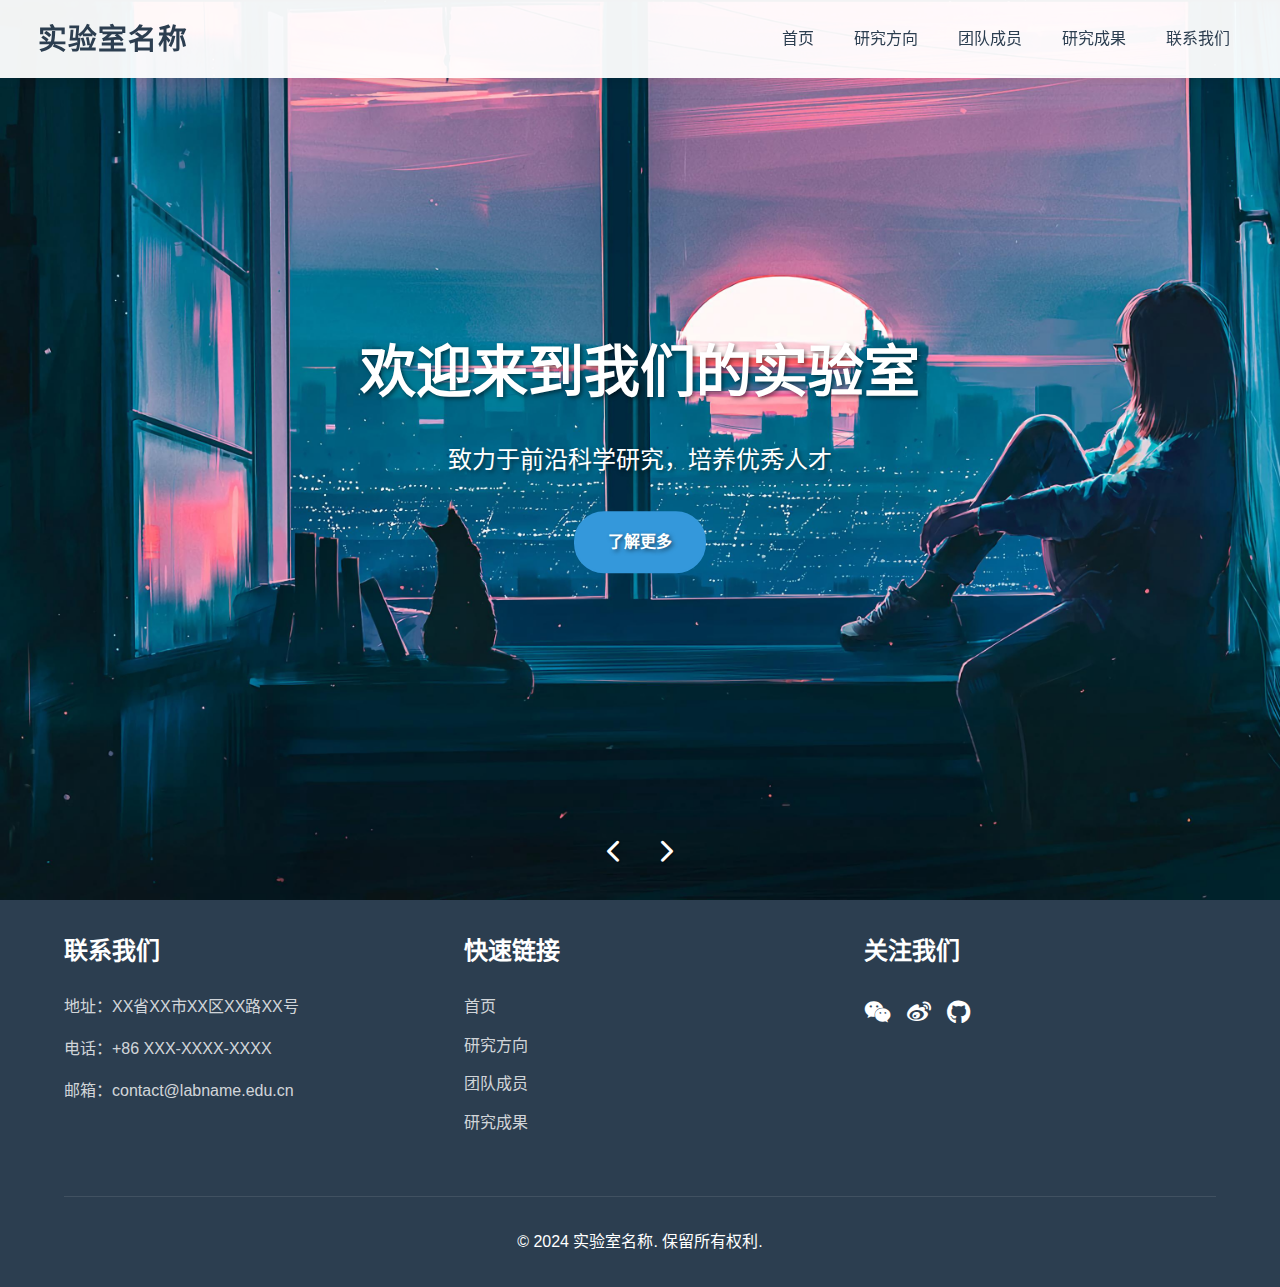
<file: lab-website/index.html>
<!DOCTYPE html>
<html lang="zh-CN">
<head>
    <meta charset="UTF-8">
    <meta name="viewport" content="width=device-width, initial-scale=1.0">
    <title>实验室网站</title>
    <link rel="stylesheet" href="css/style.css">
    <link rel="stylesheet" href="https://cdnjs.cloudflare.com/ajax/libs/font-awesome/6.0.0/css/all.min.css">
</head>
<body>
    <header>
        <nav>
            <div class="logo">实验室名称</div>
            <ul class="nav-links">
                <li><a href="index.html">首页</a></li>
                <li><a href="research.html">研究方向</a></li>
                <li><a href="team.html">团队成员</a></li>
                <li><a href="publications.html">研究成果</a></li>
                <li><a href="contact.html">联系我们</a></li>
            </ul>
            <div class="mobile-menu">
                <i class="fas fa-bars"></i>
            </div>
        </nav>
    </header>

    <main>
        <section class="hero">
            <div class="hero-slider">
                <div class="slide active" style="background-image: url('images/slide1.jpg');">
                    <div class="slide-content">
                        <h1>欢迎来到我们的实验室</h1>
                        <p>致力于前沿科学研究，培养优秀人才</p>
                        <a href="#about" class="cta-button">了解更多</a>
                    </div>
                </div>
                <div class="slide" style="background-image: url('images/slide2.jpg');">
                    <div class="slide-content">
                        <h1>欢迎来到我们的实验室</h1>
                        <p>致力于前沿科学研究，培养优秀人才</p>
                        <a href="#about" class="cta-button">了解更多</a>
                    </div>
                </div>
                <div class="slide" style="background-image: url('images/slide3.jpg');">
                    <div class="slide-content">
                        <h1>欢迎来到我们的实验室</h1>
                        <p>致力于前沿科学研究，培养优秀人才</p>
                        <a href="#about" class="cta-button">了解更多</a>
                    </div>
                </div>
            </div>
            <div class="slider-controls">
                <button class="prev-slide"><i class="fas fa-chevron-left"></i></button>
                <button class="next-slide"><i class="fas fa-chevron-right"></i></button>
            </div>
        </section>
    </main>

    <footer>
        <div class="footer-content">
            <div class="footer-section">
                <h3>联系我们</h3>
                <p>地址：XX省XX市XX区XX路XX号</p>
                <p>电话：+86 XXX-XXXX-XXXX</p>
                <p>邮箱：contact@labname.edu.cn</p>
            </div>
            <div class="footer-section">
                <h3>快速链接</h3>
                <ul>
                    <li><a href="index.html">首页</a></li>
                    <li><a href="research.html">研究方向</a></li>
                    <li><a href="team.html">团队成员</a></li>
                    <li><a href="publications.html">研究成果</a></li>
                </ul>
            </div>
            <div class="footer-section">
                <h3>关注我们</h3>
                <div class="social-links">
                    <a href="#"><i class="fab fa-weixin"></i></a>
                    <a href="#"><i class="fab fa-weibo"></i></a>
                    <a href="#"><i class="fab fa-github"></i></a>
                </div>
            </div>
        </div>
        <div class="footer-bottom">
            <p>&copy; 2024 实验室名称. 保留所有权利.</p>
        </div>
    </footer>

    <script src="js/main.js"></script>
</body>
</html>
</file>
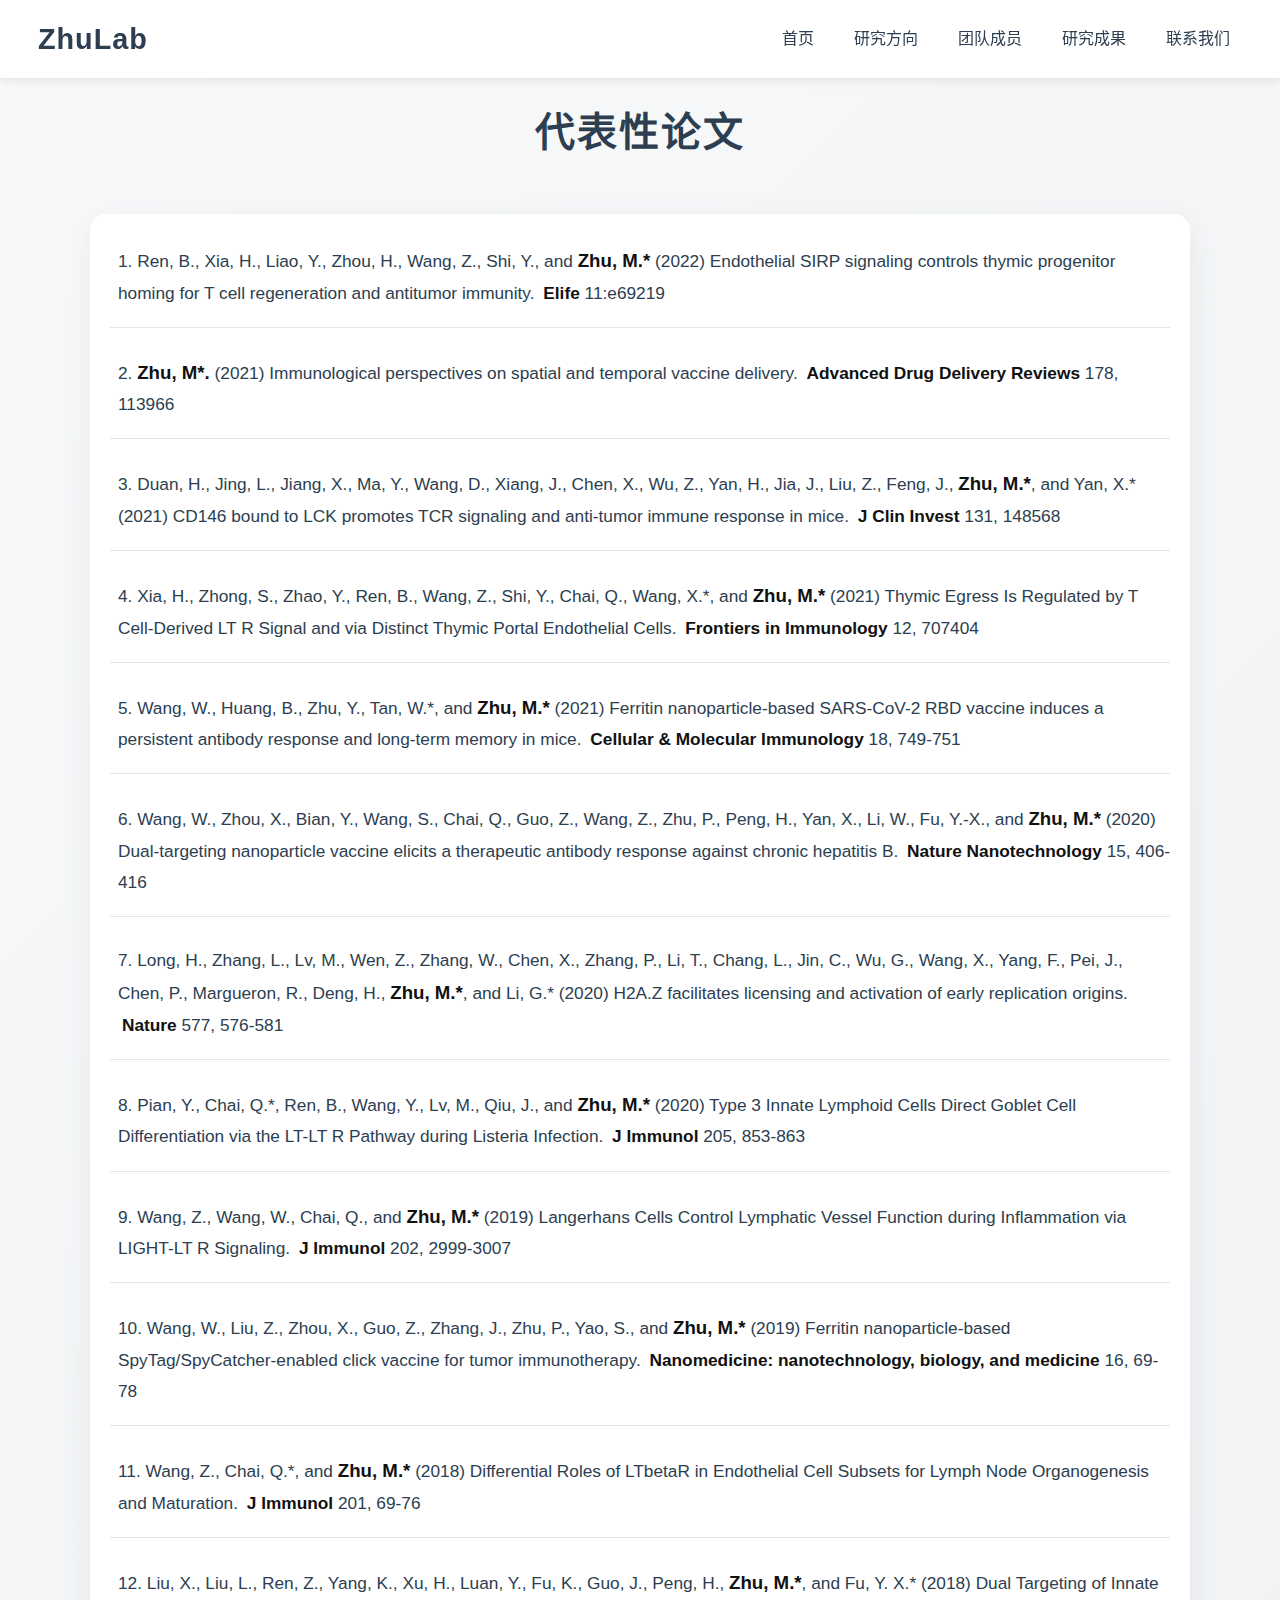
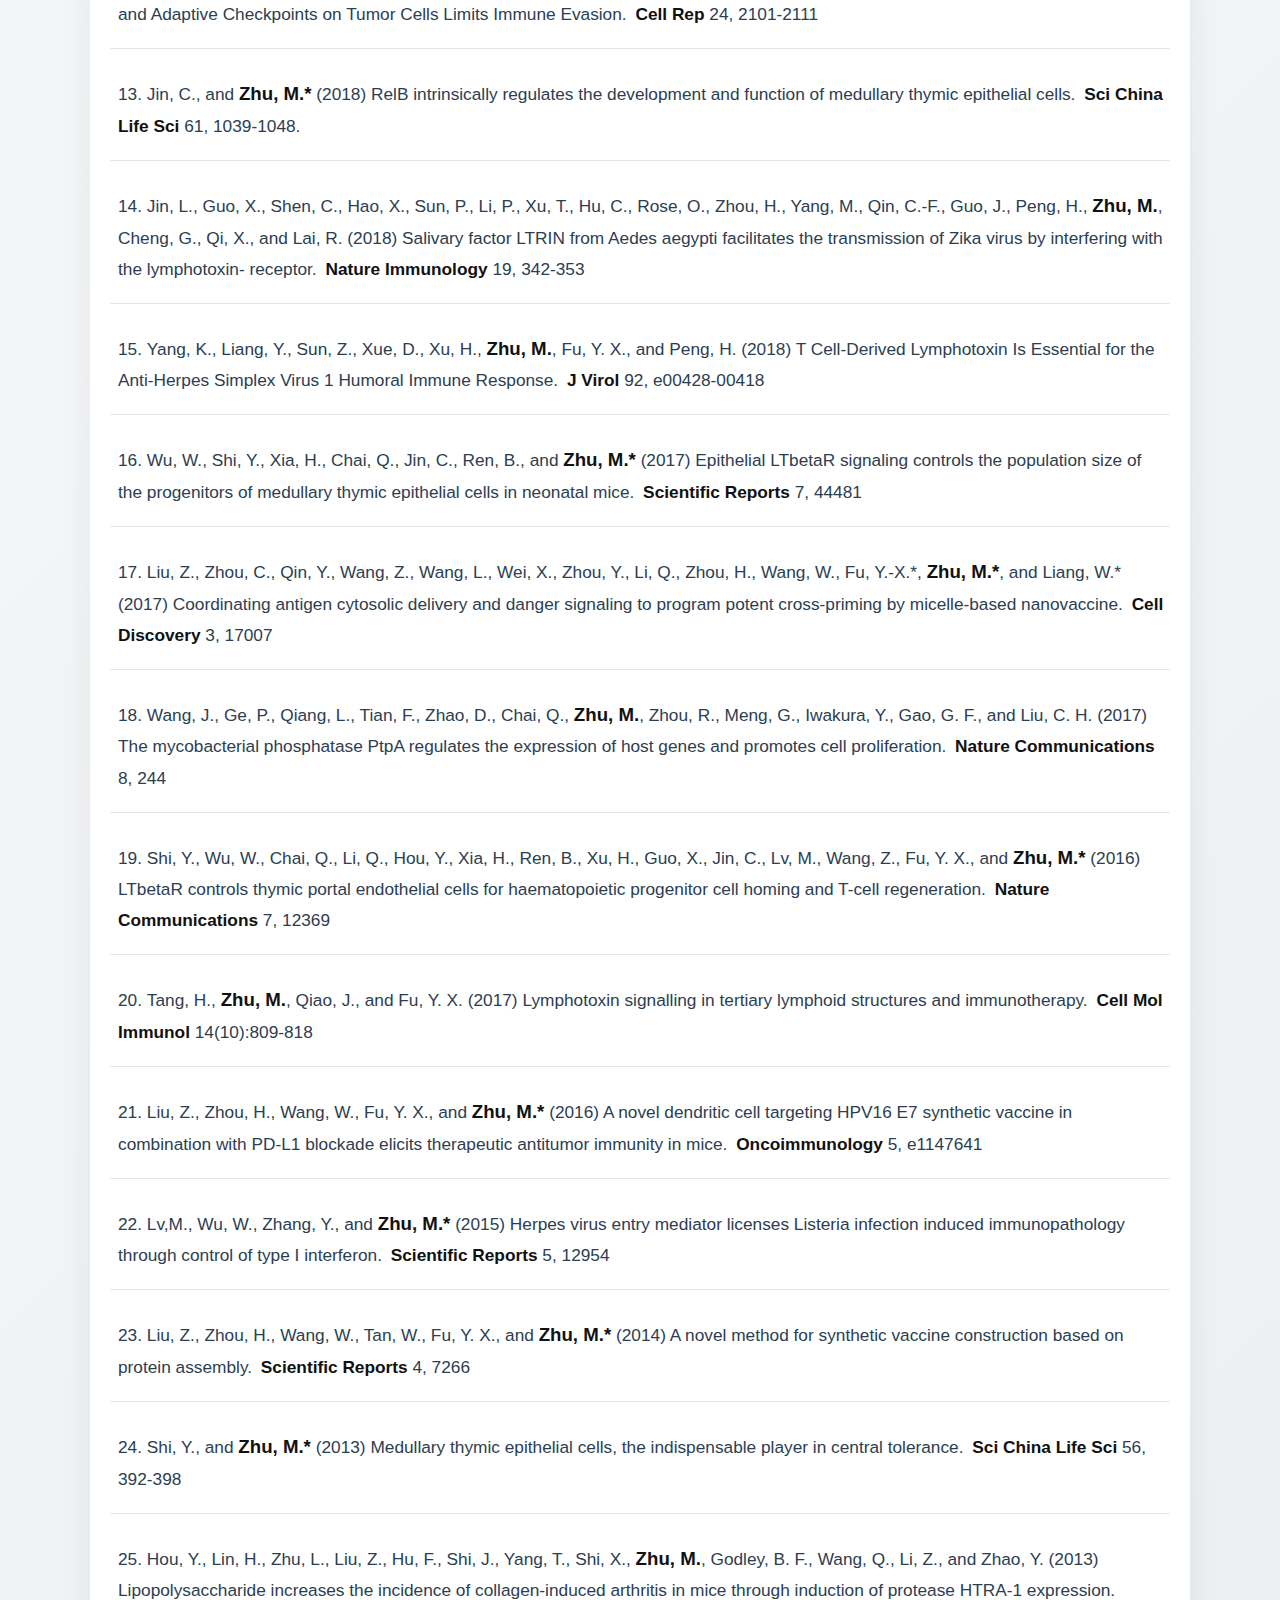
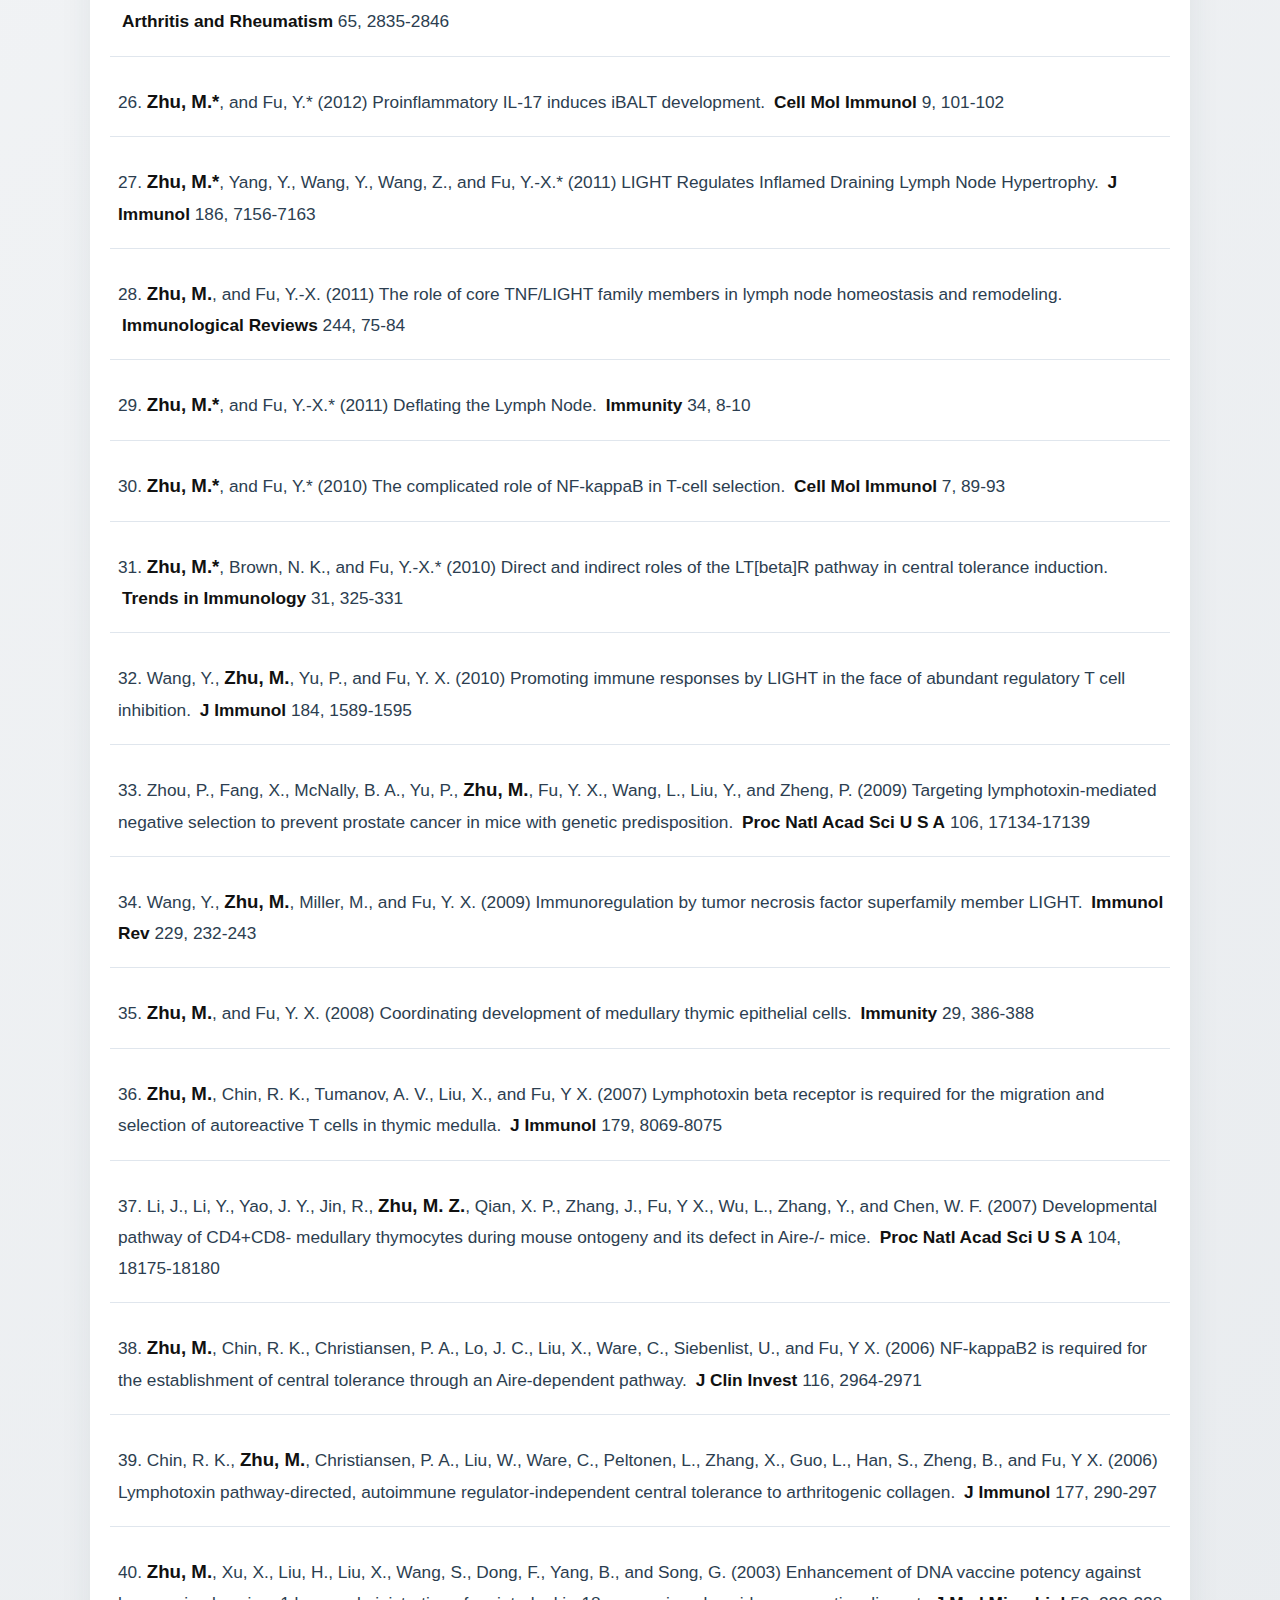
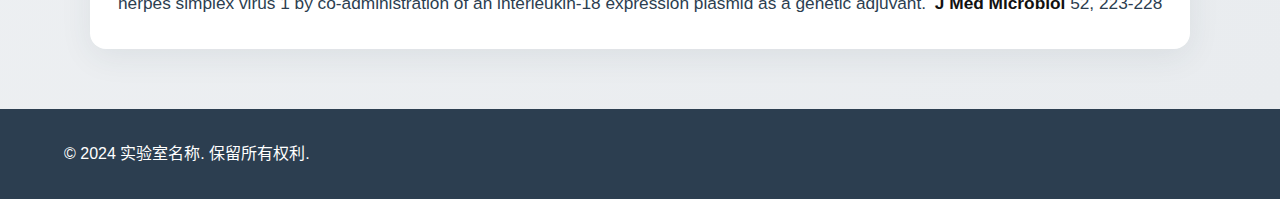
<file: lab-website/publications.html>
<!DOCTYPE html>
<html lang="zh-CN">
<head>
    <meta charset="UTF-8">
    <meta name="viewport" content="width=device-width, initial-scale=1.0">
    <title>研究成果 - 实验室网站</title>
    <link rel="stylesheet" href="css/style.css">
</head>
<body>
    <header>
        <nav>
            <div class="logo">ZhuLab</div>
            <ul class="nav-links">
                <li><a href="index.html">首页</a></li>
                <li><a href="research.html">研究方向</a></li>
                <li><a href="team.html">团队成员</a></li>
                <li><a href="publications.html">研究成果</a></li>
                <li><a href="contact.html">联系我们</a></li>
            </ul>
        </nav>
    </header>

    <main>
        <section class="publications-section">
            <h1>代表性论文</h1>
            <ol class="publications-list">
                <li>Ren, B., Xia, H., Liao, Y., Zhou, H., Wang, Z., Shi, Y., and <b class="author-highlight">Zhu, M.*</b> (2022) Endothelial SIRP signaling controls thymic progenitor homing for T cell regeneration and antitumor immunity. <i>Elife</i> 11:e69219</li>
                <li><b class="author-highlight">Zhu, M*.</b> (2021) Immunological perspectives on spatial and temporal vaccine delivery. <i>Advanced Drug Delivery Reviews</i> 178, 113966</li>
                <li>Duan, H., Jing, L., Jiang, X., Ma, Y., Wang, D., Xiang, J., Chen, X., Wu, Z., Yan, H., Jia, J., Liu, Z., Feng, J., <b class="author-highlight">Zhu, M.*</b>, and Yan, X.* (2021) CD146 bound to LCK promotes TCR signaling and anti-tumor immune response in mice. <i>J Clin Invest</i> 131, 148568</li>
                <li>Xia, H., Zhong, S., Zhao, Y., Ren, B., Wang, Z., Shi, Y., Chai, Q., Wang, X.*, and <b class="author-highlight">Zhu, M.*</b> (2021) Thymic Egress Is Regulated by T Cell-Derived LT R Signal and via Distinct Thymic Portal Endothelial Cells. <i>Frontiers in Immunology</i> 12, 707404</li>
                <li>Wang, W., Huang, B., Zhu, Y., Tan, W.*, and <b class="author-highlight">Zhu, M.*</b> (2021) Ferritin nanoparticle-based SARS-CoV-2 RBD vaccine induces a persistent antibody response and long-term memory in mice. <i>Cellular & Molecular Immunology</i> 18, 749-751</li>
                <li>Wang, W., Zhou, X., Bian, Y., Wang, S., Chai, Q., Guo, Z., Wang, Z., Zhu, P., Peng, H., Yan, X., Li, W., Fu, Y.-X., and <b class="author-highlight">Zhu, M.*</b> (2020) Dual-targeting nanoparticle vaccine elicits a therapeutic antibody response against chronic hepatitis B. <i>Nature Nanotechnology</i> 15, 406-416</li>
                <li>Long, H., Zhang, L., Lv, M., Wen, Z., Zhang, W., Chen, X., Zhang, P., Li, T., Chang, L., Jin, C., Wu, G., Wang, X., Yang, F., Pei, J., Chen, P., Margueron, R., Deng, H., <b class="author-highlight">Zhu, M.*</b>, and Li, G.* (2020) H2A.Z facilitates licensing and activation of early replication origins. <i>Nature</i> 577, 576-581</li>
                <li>Pian, Y., Chai, Q.*, Ren, B., Wang, Y., Lv, M., Qiu, J., and <b class="author-highlight">Zhu, M.*</b> (2020) Type 3 Innate Lymphoid Cells Direct Goblet Cell Differentiation via the LT-LT R Pathway during Listeria Infection. <i>J Immunol</i> 205, 853-863</li>
                <li>Wang, Z., Wang, W., Chai, Q., and <b class="author-highlight">Zhu, M.*</b> (2019) Langerhans Cells Control Lymphatic Vessel Function during Inflammation via LIGHT-LT R Signaling. <i>J Immunol</i> 202, 2999-3007</li>
                <li>Wang, W., Liu, Z., Zhou, X., Guo, Z., Zhang, J., Zhu, P., Yao, S., and <b class="author-highlight">Zhu, M.*</b> (2019) Ferritin nanoparticle-based SpyTag/SpyCatcher-enabled click vaccine for tumor immunotherapy. <i>Nanomedicine: nanotechnology, biology, and medicine</i> 16, 69-78</li>
                <li>Wang, Z., Chai, Q.*, and <b class="author-highlight">Zhu, M.*</b> (2018) Differential Roles of LTbetaR in Endothelial Cell Subsets for Lymph Node Organogenesis and Maturation. <i>J Immunol</i> 201, 69-76</li>
                <li>Liu, X., Liu, L., Ren, Z., Yang, K., Xu, H., Luan, Y., Fu, K., Guo, J., Peng, H., <b class="author-highlight">Zhu, M.*</b>, and Fu, Y. X.* (2018) Dual Targeting of Innate and Adaptive Checkpoints on Tumor Cells Limits Immune Evasion. <i>Cell Rep</i> 24, 2101-2111</li>
                <li>Jin, C., and <b class="author-highlight">Zhu, M.*</b> (2018) RelB intrinsically regulates the development and function of medullary thymic epithelial cells. <i>Sci China Life Sci</i> 61, 1039-1048.</li>
                <li>Jin, L., Guo, X., Shen, C., Hao, X., Sun, P., Li, P., Xu, T., Hu, C., Rose, O., Zhou, H., Yang, M., Qin, C.-F., Guo, J., Peng, H., <b class="author-highlight">Zhu, M.</b>, Cheng, G., Qi, X., and Lai, R. (2018) Salivary factor LTRIN from Aedes aegypti facilitates the transmission of Zika virus by interfering with the lymphotoxin- receptor. <i>Nature Immunology</i> 19, 342-353</li>
                <li>Yang, K., Liang, Y., Sun, Z., Xue, D., Xu, H., <b class="author-highlight">Zhu, M.</b>, Fu, Y. X., and Peng, H. (2018) T Cell-Derived Lymphotoxin Is Essential for the Anti-Herpes Simplex Virus 1 Humoral Immune Response. <i>J Virol</i> 92, e00428-00418</li>
                <li>Wu, W., Shi, Y., Xia, H., Chai, Q., Jin, C., Ren, B., and <b class="author-highlight">Zhu, M.*</b> (2017) Epithelial LTbetaR signaling controls the population size of the progenitors of medullary thymic epithelial cells in neonatal mice. <i>Scientific Reports</i> 7, 44481</li>
                <li>Liu, Z., Zhou, C., Qin, Y., Wang, Z., Wang, L., Wei, X., Zhou, Y., Li, Q., Zhou, H., Wang, W., Fu, Y.-X.*, <b class="author-highlight">Zhu, M.*</b>, and Liang, W.* (2017) Coordinating antigen cytosolic delivery and danger signaling to program potent cross-priming by micelle-based nanovaccine. <i>Cell Discovery</i> 3, 17007</li>
                <li>Wang, J., Ge, P., Qiang, L., Tian, F., Zhao, D., Chai, Q., <b class="author-highlight">Zhu, M.</b>, Zhou, R., Meng, G., Iwakura, Y., Gao, G. F., and Liu, C. H. (2017) The mycobacterial phosphatase PtpA regulates the expression of host genes and promotes cell proliferation. <i>Nature Communications</i> 8, 244</li>
                <li>Shi, Y., Wu, W., Chai, Q., Li, Q., Hou, Y., Xia, H., Ren, B., Xu, H., Guo, X., Jin, C., Lv, M., Wang, Z., Fu, Y. X., and <b class="author-highlight">Zhu, M.*</b> (2016) LTbetaR controls thymic portal endothelial cells for haematopoietic progenitor cell homing and T-cell regeneration. <i>Nature Communications</i> 7, 12369</li>
                <li>Tang, H., <b class="author-highlight">Zhu, M.</b>, Qiao, J., and Fu, Y. X. (2017) Lymphotoxin signalling in tertiary lymphoid structures and immunotherapy. <i>Cell Mol Immunol</i> 14(10):809-818</li>
                <li>Liu, Z., Zhou, H., Wang, W., Fu, Y. X., and <b class="author-highlight">Zhu, M.*</b> (2016) A novel dendritic cell targeting HPV16 E7 synthetic vaccine in combination with PD-L1 blockade elicits therapeutic antitumor immunity in mice. <i>Oncoimmunology</i> 5, e1147641</li>
                <li>Lv,M., Wu, W., Zhang, Y., and <b class="author-highlight">Zhu, M.*</b> (2015) Herpes virus entry mediator licenses Listeria infection induced immunopathology through control of type I interferon. <i>Scientific Reports</i> 5, 12954</li>
                <li>Liu, Z., Zhou, H., Wang, W., Tan, W., Fu, Y. X., and <b class="author-highlight">Zhu, M.*</b> (2014) A novel method for synthetic vaccine construction based on protein assembly. <i>Scientific Reports</i> 4, 7266</li>
                <li>Shi, Y., and <b class="author-highlight">Zhu, M.*</b> (2013) Medullary thymic epithelial cells, the indispensable player in central tolerance. <i>Sci China Life Sci</i> 56, 392-398</li>
                <li>Hou, Y., Lin, H., Zhu, L., Liu, Z., Hu, F., Shi, J., Yang, T., Shi, X., <b class="author-highlight">Zhu, M.</b>, Godley, B. F., Wang, Q., Li, Z., and Zhao, Y. (2013) Lipopolysaccharide increases the incidence of collagen-induced arthritis in mice through induction of protease HTRA-1 expression. <i>Arthritis and Rheumatism</i> 65, 2835-2846</li>
                <li><b class="author-highlight">Zhu, M.*</b>, and Fu, Y.* (2012) Proinflammatory IL-17 induces iBALT development. <i>Cell Mol Immunol</i> 9, 101-102</li>
                <li><b class="author-highlight">Zhu, M.*</b>, Yang, Y., Wang, Y., Wang, Z., and Fu, Y.-X.* (2011) LIGHT Regulates Inflamed Draining Lymph Node Hypertrophy. <i>J Immunol</i> 186, 7156-7163</li>
                <li><b class="author-highlight">Zhu, M.</b>, and Fu, Y.-X. (2011) The role of core TNF/LIGHT family members in lymph node homeostasis and remodeling. <i>Immunological Reviews</i> 244, 75-84</li>
                <li><b class="author-highlight">Zhu, M.*</b>, and Fu, Y.-X.* (2011) Deflating the Lymph Node. <i>Immunity</i> 34, 8-10</li>
                <li><b class="author-highlight">Zhu, M.*</b>, and Fu, Y.* (2010) The complicated role of NF-kappaB in T-cell selection. <i>Cell Mol Immunol</i> 7, 89-93</li>
                <li><b class="author-highlight">Zhu, M.*</b>, Brown, N. K., and Fu, Y.-X.* (2010) Direct and indirect roles of the LT[beta]R pathway in central tolerance induction. <i>Trends in Immunology</i> 31, 325-331</li>
                <li>Wang, Y., <b class="author-highlight">Zhu, M.</b>, Yu, P., and Fu, Y. X. (2010) Promoting immune responses by LIGHT in the face of abundant regulatory T cell inhibition. <i>J Immunol</i> 184, 1589-1595</li>
                <li>Zhou, P., Fang, X., McNally, B. A., Yu, P., <b class="author-highlight">Zhu, M.</b>, Fu, Y. X., Wang, L., Liu, Y., and Zheng, P. (2009) Targeting lymphotoxin-mediated negative selection to prevent prostate cancer in mice with genetic predisposition. <i>Proc Natl Acad Sci U S A</i> 106, 17134-17139</li>
                <li>Wang, Y., <b class="author-highlight">Zhu, M.</b>, Miller, M., and Fu, Y. X. (2009) Immunoregulation by tumor necrosis factor superfamily member LIGHT. <i>Immunol Rev</i> 229, 232-243</li>
                <li><b class="author-highlight">Zhu, M.</b>, and Fu, Y. X. (2008) Coordinating development of medullary thymic epithelial cells. <i>Immunity</i> 29, 386-388</li>
                <li><b class="author-highlight">Zhu, M.</b>, Chin, R. K., Tumanov, A. V., Liu, X., and Fu, Y X. (2007) Lymphotoxin beta receptor is required for the migration and selection of autoreactive T cells in thymic medulla. <i>J Immunol</i> 179, 8069-8075</li>
                <li>Li, J., Li, Y., Yao, J. Y., Jin, R., <b class="author-highlight">Zhu, M. Z.</b>, Qian, X. P., Zhang, J., Fu, Y X., Wu, L., Zhang, Y., and Chen, W. F. (2007) Developmental pathway of CD4+CD8- medullary thymocytes during mouse ontogeny and its defect in Aire-/- mice. <i>Proc Natl Acad Sci U S A</i> 104, 18175-18180</li>
                <li><b class="author-highlight">Zhu, M.</b>, Chin, R. K., Christiansen, P. A., Lo, J. C., Liu, X., Ware, C., Siebenlist, U., and Fu, Y X. (2006) NF-kappaB2 is required for the establishment of central tolerance through an Aire-dependent pathway. <i>J Clin Invest</i> 116, 2964-2971</li>
                <li>Chin, R. K., <b class="author-highlight">Zhu, M.</b>, Christiansen, P. A., Liu, W., Ware, C., Peltonen, L., Zhang, X., Guo, L., Han, S., Zheng, B., and Fu, Y X. (2006) Lymphotoxin pathway-directed, autoimmune regulator-independent central tolerance to arthritogenic collagen. <i>J Immunol</i> 177, 290-297</li>
                <li><b class="author-highlight">Zhu, M.</b>, Xu, X., Liu, H., Liu, X., Wang, S., Dong, F., Yang, B., and Song, G. (2003) Enhancement of DNA vaccine potency against herpes simplex virus 1 by co-administration of an interleukin-18 expression plasmid as a genetic adjuvant. <i>J Med Microbiol</i> 52, 223-228</li>
            </ol>
        </section>
    </main>

    <footer>
        <p>&copy; 2024 实验室名称. 保留所有权利.</p>
    </footer>

    <script src="js/main.js"></script>
</body>
</html>
</file>
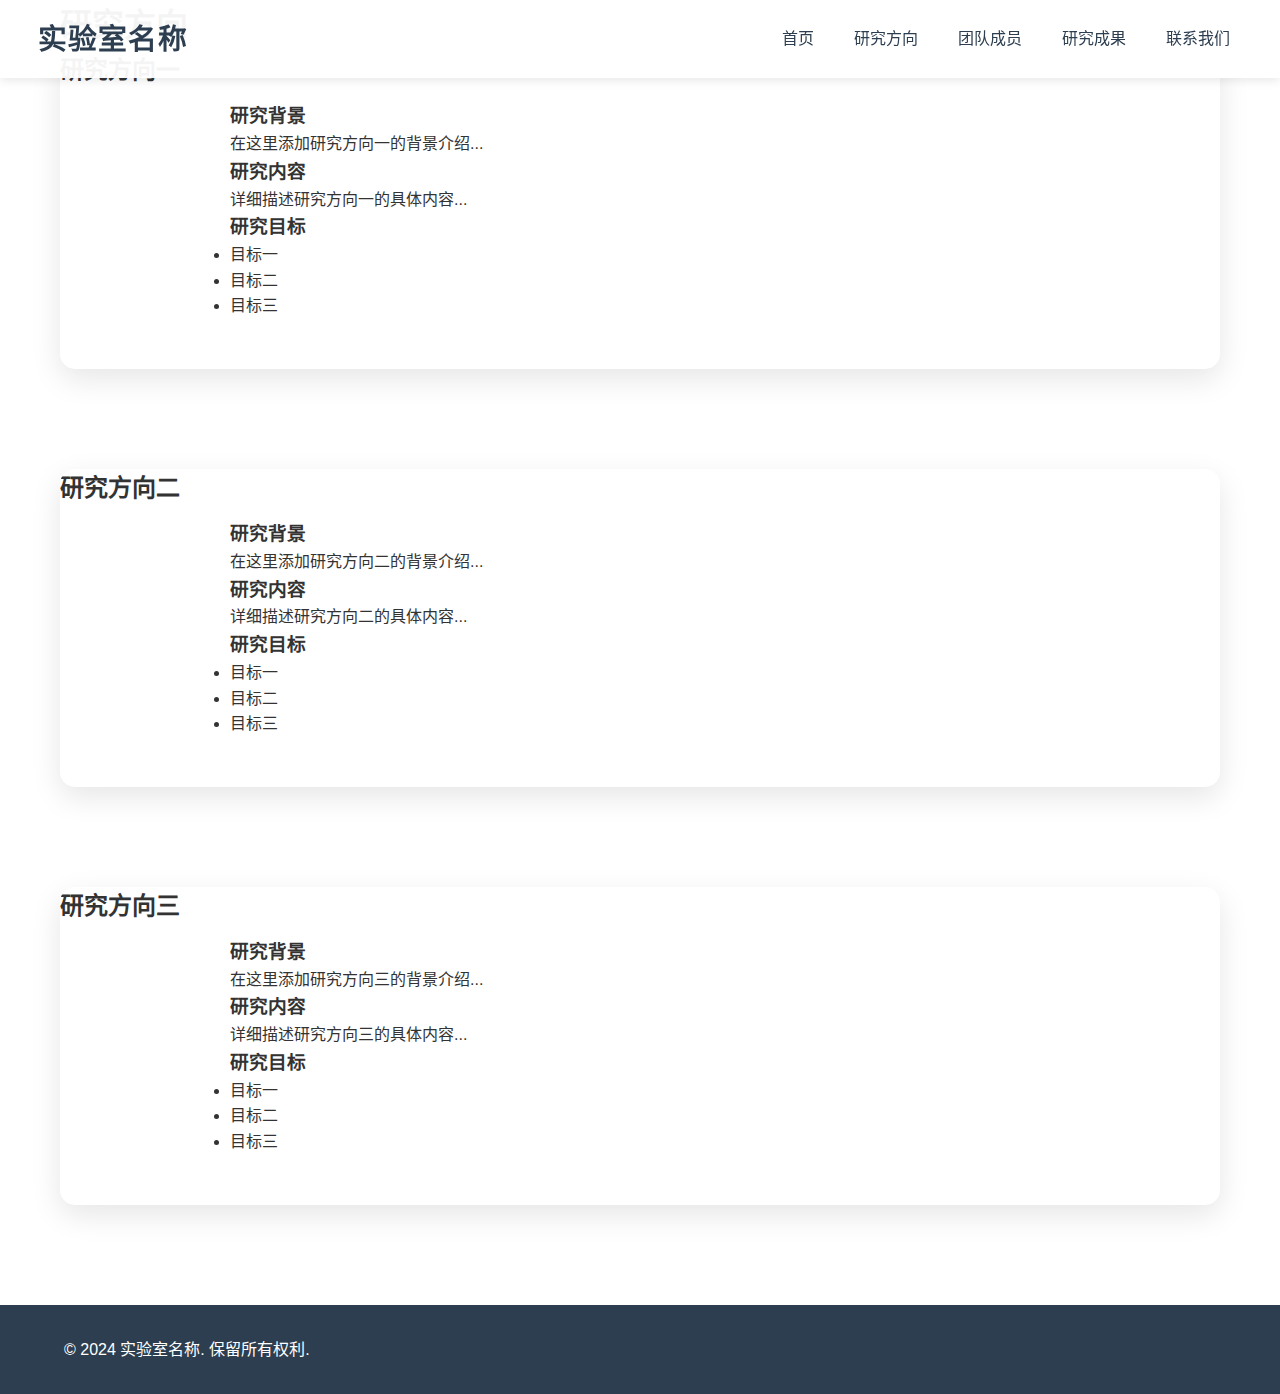
<file: lab-website/research.html>
<!DOCTYPE html>
<html lang="zh-CN">
<head>
    <meta charset="UTF-8">
    <meta name="viewport" content="width=device-width, initial-scale=1.0">
    <title>研究方向 - 实验室网站</title>
    <link rel="stylesheet" href="css/style.css">
</head>
<body>
    <header>
        <nav>
            <div class="logo">实验室名称</div>
            <ul class="nav-links">
                <li><a href="index.html">首页</a></li>
                <li><a href="research.html">研究方向</a></li>
                <li><a href="team.html">团队成员</a></li>
                <li><a href="publications.html">研究成果</a></li>
                <li><a href="contact.html">联系我们</a></li>
            </ul>
        </nav>
    </header>

    <main>
        <section class="research-detail">
            <h1>研究方向</h1>
            
            <div class="research-area">
                <h2>研究方向一</h2>
                <div class="research-content">
                    <h3>研究背景</h3>
                    <p>在这里添加研究方向一的背景介绍...</p>
                    
                    <h3>研究内容</h3>
                    <p>详细描述研究方向一的具体内容...</p>
                    
                    <h3>研究目标</h3>
                    <ul>
                        <li>目标一</li>
                        <li>目标二</li>
                        <li>目标三</li>
                    </ul>
                </div>
            </div>

            <div class="research-area">
                <h2>研究方向二</h2>
                <div class="research-content">
                    <h3>研究背景</h3>
                    <p>在这里添加研究方向二的背景介绍...</p>
                    
                    <h3>研究内容</h3>
                    <p>详细描述研究方向二的具体内容...</p>
                    
                    <h3>研究目标</h3>
                    <ul>
                        <li>目标一</li>
                        <li>目标二</li>
                        <li>目标三</li>
                    </ul>
                </div>
            </div>

            <div class="research-area">
                <h2>研究方向三</h2>
                <div class="research-content">
                    <h3>研究背景</h3>
                    <p>在这里添加研究方向三的背景介绍...</p>
                    
                    <h3>研究内容</h3>
                    <p>详细描述研究方向三的具体内容...</p>
                    
                    <h3>研究目标</h3>
                    <ul>
                        <li>目标一</li>
                        <li>目标二</li>
                        <li>目标三</li>
                    </ul>
                </div>
            </div>
        </section>
    </main>

    <footer>
        <p>&copy; 2024 实验室名称. 保留所有权利.</p>
    </footer>

    <script src="js/main.js"></script>
</body>
</html>
</file>
<file: lab-website/css/style.css>
/* 全局样式 */
* {
    margin: 0;
    padding: 0;
    box-sizing: border-box;
}

:root {
    --primary-color: #3498db;
    --secondary-color: #2c3e50;
    --accent-color: #e74c3c;
    --text-color: #333;
    --light-gray: #f8f9fa;
    --dark-gray: #666;
}

body {
    font-family: 'Microsoft YaHei', sans-serif;
    line-height: 1.6;
    color: var(--text-color);
    background-color: #fff;
}

/* 导航栏样式 */
header {
    background-color: rgba(255, 255, 255, 0.95);
    box-shadow: 0 2px 10px rgba(0,0,0,0.1);
    position: fixed;
    width: 100%;
    top: 0;
    z-index: 1000;
    transition: all 0.3s ease;
}

nav {
    display: flex;
    justify-content: space-between;
    align-items: center;
    padding: 1rem 2%;
    width: 100%;
    position: relative;
}

.logo {
    font-size: 1.8rem;
    font-weight: bold;
    color: var(--secondary-color);
    letter-spacing: 1px;
    padding-left: 1%;
}

.nav-links {
    display: flex;
    list-style: none;
    margin: 0;
    padding: 0;
    padding-right: 2%;
}

.nav-links li {
    margin-left: 2.5rem;
}

.nav-links a {
    text-decoration: none;
    color: var(--secondary-color);
    font-weight: 500;
    transition: color 0.3s;
    position: relative;
}

.nav-links a::after {
    content: '';
    position: absolute;
    bottom: -5px;
    left: 0;
    width: 0;
    height: 2px;
    background-color: var(--primary-color);
    transition: width 0.3s;
}

.nav-links a:hover::after {
    width: 100%;
}

.mobile-menu {
    display: none;
    font-size: 1.5rem;
    cursor: pointer;
    padding-right: 2%;
}

/* Hero 部分 */
.hero {
    height: 100vh;
    position: relative;
    overflow: hidden;
}

.hero-slider {
    height: 100%;
    position: relative;
}

.slide {
    position: absolute;
    top: 0;
    left: 0;
    width: 100%;
    height: 100%;
    opacity: 0;
    transition: opacity 0.5s ease;
    background-size: cover;
    background-position: center;
    background-repeat: no-repeat;
}

.slide.active {
    opacity: 1;
}

.slide-content {
    position: absolute;
    top: 50%;
    left: 50%;
    transform: translate(-50%, -50%);
    text-align: center;
    color: #fff;
    z-index: 2;
    max-width: 800px;
    padding: 0 2rem;
    text-shadow: 2px 2px 4px rgba(0,0,0,0.5);
}

.slide-content h1 {
    font-size: 3.5rem;
    margin-bottom: 1.5rem;
}

.slide-content p {
    font-size: 1.5rem;
    margin-bottom: 2rem;
}

.cta-button {
    display: inline-block;
    padding: 1rem 2rem;
    background-color: var(--primary-color);
    color: #fff;
    text-decoration: none;
    border-radius: 30px;
    font-weight: bold;
    transition: all 0.3s;
    border: 2px solid var(--primary-color);
}

.cta-button:hover {
    background-color: transparent;
    color: #fff;
}

.slider-controls {
    position: absolute;
    bottom: 2rem;
    left: 50%;
    transform: translateX(-50%);
    z-index: 2;
}

.slider-controls button {
    background: none;
    border: none;
    color: #fff;
    font-size: 1.5rem;
    cursor: pointer;
    margin: 0 1rem;
    transition: color 0.3s;
    text-shadow: 1px 1px 2px rgba(0,0,0,0.5);
}

.slider-controls button:hover {
    color: var(--primary-color);
}

/* 关于部分 */
.about {
    padding: 6rem 5%;
    background-color: var(--light-gray);
}

.about-content {
    max-width: 1400px;
    margin: 0 auto;
}

.about h2 {
    font-size: 2.5rem;
    color: var(--secondary-color);
    margin-bottom: 3rem;
    text-align: center;
}

.about-grid {
    display: grid;
    grid-template-columns: 1fr 1fr;
    gap: 4rem;
    align-items: center;
}

.about-text p {
    font-size: 1.2rem;
    margin-bottom: 2rem;
    color: var(--dark-gray);
}

.stats {
    display: grid;
    grid-template-columns: repeat(3, 1fr);
    gap: 2rem;
    margin-top: 3rem;
}

.stat-item {
    text-align: center;
}

.stat-number {
    display: block;
    font-size: 2.5rem;
    font-weight: bold;
    color: var(--primary-color);
    margin-bottom: 0.5rem;
}

.stat-label {
    color: var(--dark-gray);
    font-size: 1.1rem;
}

.about-image {
    position: relative;
    border-radius: 10px;
    overflow: hidden;
    box-shadow: 0 10px 30px rgba(0,0,0,0.1);
}

.about-image img {
    width: 100%;
    height: auto;
    transition: transform 0.3s;
}

.about-image:hover img {
    transform: scale(1.05);
}

/* 研究方向部分 */
.research-highlights {
    padding: 6rem 5%;
    background-color: #fff;
}

.research-highlights h2 {
    font-size: 2.5rem;
    color: var(--secondary-color);
    margin-bottom: 3rem;
    text-align: center;
}

.research-grid {
    display: grid;
    grid-template-columns: repeat(auto-fit, minmax(300px, 1fr));
    gap: 2rem;
    max-width: 1400px;
    margin: 0 auto;
}

.research-item {
    background: #fff;
    padding: 2.5rem;
    border-radius: 10px;
    box-shadow: 0 5px 15px rgba(0,0,0,0.1);
    transition: transform 0.3s, box-shadow 0.3s;
    text-align: center;
}

.research-item:hover {
    transform: translateY(-10px);
    box-shadow: 0 15px 30px rgba(0,0,0,0.2);
}

.research-icon {
    font-size: 3rem;
    color: var(--primary-color);
    margin-bottom: 1.5rem;
}

.research-item h3 {
    color: var(--secondary-color);
    font-size: 1.5rem;
    margin-bottom: 1rem;
}

.research-item p {
    color: var(--dark-gray);
    margin-bottom: 1.5rem;
}

.read-more {
    color: var(--primary-color);
    text-decoration: none;
    font-weight: 500;
    transition: color 0.3s;
}

.read-more:hover {
    color: var(--secondary-color);
}

/* 新闻部分 */
.news-section {
    padding: 6rem 5%;
    background-color: var(--light-gray);
}

.news-section h2 {
    font-size: 2.5rem;
    color: var(--secondary-color);
    margin-bottom: 3rem;
    text-align: center;
}

.news-grid {
    display: grid;
    grid-template-columns: repeat(auto-fit, minmax(300px, 1fr));
    gap: 2rem;
    max-width: 1400px;
    margin: 0 auto;
}

.news-item {
    background: #fff;
    padding: 2rem;
    border-radius: 10px;
    box-shadow: 0 5px 15px rgba(0,0,0,0.1);
    transition: transform 0.3s;
}

.news-item:hover {
    transform: translateY(-5px);
}

.news-date {
    color: var(--primary-color);
    font-size: 0.9rem;
    margin-bottom: 1rem;
}

.news-item h3 {
    color: var(--secondary-color);
    margin-bottom: 1rem;
}

.news-item p {
    color: var(--dark-gray);
    margin-bottom: 1.5rem;
}

/* 页脚 */
footer {
    margin-top: auto;
    background-color: var(--secondary-color);
    color: #fff;
    padding: 2rem 5%;
}

.footer-content {
    display: grid;
    grid-template-columns: repeat(auto-fit, minmax(250px, 1fr));
    gap: 3rem;
    max-width: 1400px;
    margin: 0 auto;
}

.footer-section h3 {
    font-size: 1.5rem;
    margin-bottom: 1.5rem;
    color: #fff;
}

.footer-section p {
    margin-bottom: 1rem;
    color: rgba(255,255,255,0.8);
}

.footer-section ul {
    list-style: none;
}

.footer-section ul li {
    margin-bottom: 0.8rem;
}

.footer-section ul li a {
    color: rgba(255,255,255,0.8);
    text-decoration: none;
    transition: color 0.3s;
}

.footer-section ul li a:hover {
    color: #fff;
}

.social-links {
    display: flex;
    gap: 1rem;
}

.social-links a {
    color: #fff;
    font-size: 1.5rem;
    transition: color 0.3s;
}

.social-links a:hover {
    color: var(--primary-color);
}

.footer-bottom {
    text-align: center;
    margin-top: 3rem;
    padding-top: 2rem;
    border-top: 1px solid rgba(255,255,255,0.1);
}

/* 响应式设计 */
@media (max-width: 768px) {
    nav {
        padding: 1rem 5%;
    }

    .nav-links {
        display: none;
    }
    
    .mobile-menu {
        display: block;
    }
    
    .logo {
        padding-left: 0;
    }
    
    .slide-content h1 {
        font-size: 2.5rem;
    }
    
    .slide-content p {
        font-size: 1.2rem;
    }
    
    .about-grid {
        grid-template-columns: 1fr;
    }
    
    .stats {
        grid-template-columns: 1fr;
    }
    
    .research-grid,
    .news-grid {
        grid-template-columns: 1fr;
    }
    
    .footer-content {
        grid-template-columns: 1fr;
    }
}

/* 研究方向页面样式 */
.page-header {
    background: linear-gradient(rgba(0, 0, 0, 0.5), rgba(0, 0, 0, 0.5)), url('../images/research-bg.jpg');
    background-size: cover;
    background-position: center;
    height: 300px;
    display: flex;
    align-items: center;
    justify-content: center;
    text-align: center;
    color: white;
    margin-bottom: 50px;
}

.header-content h1 {
    font-size: 3em;
    margin-bottom: 20px;
}

.header-content p {
    font-size: 1.5em;
    opacity: 0.9;
}

.research-detail {
    max-width: 1200px;
    margin: 0 auto;
    padding: 0 20px;
}

.research-area {
    display: flex;
    margin-bottom: 100px;
    background: white;
    border-radius: 15px;
    overflow: hidden;
    box-shadow: 0 10px 30px rgba(0, 0, 0, 0.1);
    transition: transform 0.3s ease, box-shadow 0.3s ease;
}

.research-area:hover {
    transform: translateY(-5px);
    box-shadow: 0 15px 40px rgba(0, 0, 0, 0.15);
}

.research-image {
    flex: 1;
    min-width: 300px;
    position: relative;
    overflow: hidden;
}

.research-image img {
    width: 100%;
    height: 100%;
    object-fit: cover;
    transition: transform 0.5s ease;
}

.research-area:hover .research-image img {
    transform: scale(1.05);
}

.research-content {
    flex: 2;
    padding: 50px;
    position: relative;
}

.research-content h2 {
    font-size: 28px;
    color: #2c3e50;
    margin-bottom: 30px;
    position: relative;
    padding-bottom: 15px;
}

.research-content h2::after {
    content: '';
    position: absolute;
    bottom: 0;
    left: 0;
    width: 50px;
    height: 3px;
    background-color: #3498db;
}

.research-info h3 {
    color: #3498db;
    margin: 25px 0 20px;
    font-size: 20px;
    font-weight: 600;
}

.research-info p {
    line-height: 1.8;
    color: #555;
    margin-bottom: 20px;
    font-size: 16px;
}

.research-info ul {
    list-style-type: none;
    padding-left: 0;
}

.research-info ul li {
    position: relative;
    padding-left: 30px;
    margin-bottom: 10px;
    line-height: 1.6;
}

.research-info ul li:before {
    content: "•";
    color: #3498db;
    position: absolute;
    left: 0;
    font-size: 1.5em;
}

@media (max-width: 768px) {
    .research-area {
        flex-direction: column;
    }
    
    .research-image {
        height: 250px;
    }
    
    .research-content {
        padding: 30px;
    }
}

.research-intro {
    padding: 100px 0;
    background: linear-gradient(135deg, #f8f9fa 0%, #e9ecef 100%);
    margin-top: 80px;
    position: relative;
    box-shadow: 0 5px 15px rgba(0, 0, 0, 0.05);
}

.research-intro .container {
    max-width: 1000px;
    margin: 0 auto;
    padding: 0 40px;
    position: relative;
}

.research-intro h2 {
    font-size: 36px;
    color: #2c3e50;
    margin-bottom: 40px;
    text-align: center;
    position: relative;
    padding-bottom: 20px;
    font-weight: 700;
    text-transform: uppercase;
    letter-spacing: 2px;
}

.research-intro h2::after {
    content: '';
    position: absolute;
    bottom: 0;
    left: 50%;
    transform: translateX(-50%);
    width: 80px;
    height: 4px;
    background: linear-gradient(90deg, #3498db, #2c3e50);
    border-radius: 2px;
}

.research-intro p {
    font-size: 20px;
    line-height: 2.2;
    color: #2c3e50;
    text-indent: 2em;
    text-align: justify;
    position: relative;
    padding: 30px;
    background: rgba(255, 255, 255, 0.8);
    border-radius: 10px;
    box-shadow: 0 5px 15px rgba(0, 0, 0, 0.05);
}

@media (max-width: 768px) {
    .research-intro {
        padding: 60px 0;
    }
    
    .research-intro h2 {
        font-size: 28px;
        margin-bottom: 30px;
    }
    
    .research-intro p {
        font-size: 18px;
        padding: 20px;
    }
}

.team-section {
    padding: 120px 0;
    background: linear-gradient(135deg, #f8f9fa 0%, #e9ecef 100%);
    margin-top: 80px;
    position: relative;
    box-shadow: 0 5px 15px rgba(0, 0, 0, 0.05);
    min-height: 100vh;
    display: flex;
    flex-direction: column;
}

.team-section h1 {
    font-size: 36px;
    color: #2c3e50;
    margin-bottom: 80px;
    text-align: center;
    position: relative;
    padding-bottom: 20px;
    font-weight: 700;
    text-transform: uppercase;
    letter-spacing: 2px;
}

.team-category {
    max-width: 1200px;
    margin: 0 auto 100px;
    padding: 0 40px;
    width: 100%;
}

.team-category:last-child {
    margin-bottom: 0;
}

.team-category h2 {
    font-size: 28px;
    color: #2c3e50;
    margin-bottom: 50px;
    position: relative;
    padding-bottom: 15px;
    font-weight: 600;
    text-align: center;
}

.team-grid {
    display: grid;
    grid-template-columns: 1fr;
    gap: 60px;
    max-width: 1200px;
    margin: 0 auto;
}

/* 导师卡片样式 */
.team-member {
    background: white;
    border-radius: 15px;
    overflow: hidden;
    box-shadow: 0 10px 30px rgba(0, 0, 0, 0.1);
    transition: transform 0.3s ease, box-shadow 0.3s ease;
    display: flex;
    align-items: center;
    max-width: 1000px;
    margin: 0 auto;
    height: 100%;
}

.team-member .member-photo {
    width: 220px;
    height: 220px;
    flex-shrink: 0;
    margin-right: 0;
    border-radius: 10px;
    overflow: hidden;
}

.team-member .member-photo img {
    width: 100%;
    height: 100%;
    object-fit: contain;
    object-position: center;
    display: block;
    transition: transform 0.5s ease;
}

.team-member:hover .member-photo img {
    transform: scale(1.05);
}

.team-member .member-info {
    padding: 50px;
    text-align: left;
    flex-grow: 1;
}

.team-member .member-info h3 {
    font-size: 30px;
    color: #2c3e50;
    margin-bottom: 18px;
    font-weight: 700;
}

.team-member .member-info .title {
    color: #3498db;
    font-size: 22px;
    margin-bottom: 18px;
    font-weight: 600;
}

.team-member .member-info .bio {
    color: #555;
    line-height: 1.8;
    font-size: 18px;
    font-style: italic;
}

/* 工作人员卡片样式 */
.staff-card {
    background: white;
    border-radius: 15px;
    overflow: hidden;
    box-shadow: 0 10px 30px rgba(0, 0, 0, 0.1);
    padding: 60px 20px;
    max-width: 1700px;
    margin: 0 auto;
    height: 100%;
    display: flex;
    flex-direction: column;
    align-items: center;
    justify-content: center;
}

.staff-grid {
    display: grid;
    grid-template-columns: repeat(4, 1fr);
    gap: 32px;
    width: 100%;
    max-width: 1500px;
    margin: 0 auto;
    justify-items: center;
}

.staff-item {
    min-height: 260px;
    max-width: 260px;
    width: 100%;
    padding: 24px 8px 18px 8px;
    display: flex;
    flex-direction: column;
    align-items: center;
    background: #f8f9fa;
    border-radius: 12px;
    transition: transform 0.3s ease, box-shadow 0.3s ease;
}

.staff-item .member-photo {
    width: 140px;
    height: 140px;
    margin-bottom: 18px;
    border-radius: 10px;
    overflow: hidden;
}

.staff-item .member-info h3 {
    font-size: 18px;
    margin-bottom: 8px;
}

.staff-item .member-info .title {
    font-size: 14px;
    margin-bottom: 6px;
}

.staff-item .member-info .bio {
    font-size: 13px;
}

@media (max-width: 1500px) {
    .staff-card {
        max-width: 1200px;
        padding: 40px 10px;
    }
    .staff-grid {
        max-width: 1000px;
        gap: 24px;
    }
    .staff-item {
        max-width: 200px;
        min-height: 200px;
        padding: 16px 4px 10px 4px;
    }
    .staff-item .member-photo {
        width: 110px;
        height: 110px;
    }
}
@media (max-width: 1200px) {
    .staff-card {
        max-width: 900px;
        padding: 20px 2px;
    }
    .staff-grid {
        grid-template-columns: repeat(2, 1fr);
        max-width: 600px;
        gap: 16px;
    }
    .staff-item {
        max-width: 160px;
        min-height: 120px;
        padding: 8px 2px 6px 2px;
    }
    .staff-item .member-photo {
        width: 80px;
        height: 80px;
    }
}
@media (max-width: 768px) {
    .staff-card {
        padding: 10px 1px;
    }
    .staff-grid {
        grid-template-columns: 1fr;
        max-width: 300px;
        gap: 10px;
    }
    .staff-item {
        max-width: 100%;
        min-height: 80px;
        padding: 4px 1px 3px 1px;
    }
    .staff-item .member-photo {
        width: 50px;
        height: 50px;
    }
}

/* 学生团队样式 */
.student-grid {
    display: grid;
    grid-template-columns: repeat(4, 1fr);
    gap: 30px;
    max-width: 1400px;
    margin: 0 auto;
    padding: 0 20px;
}

.student-item {
    background: white;
    border-radius: 12px;
    overflow: hidden;
    box-shadow: 0 5px 15px rgba(0, 0, 0, 0.1);
    transition: transform 0.3s ease, box-shadow 0.3s ease;
    display: flex;
    flex-direction: column;
    align-items: center;
}

.student-item:hover {
    transform: translateY(-5px);
    box-shadow: 0 10px 25px rgba(0, 0, 0, 0.15);
}

.student-item .member-photo {
    width: 100%;
    height: 200px;
    position: relative;
    overflow: hidden;
}

.student-item .member-photo img {
    width: 100%;
    height: 100%;
    object-fit: cover;
    transition: transform 0.5s ease;
}

.student-item:hover .member-photo img {
    transform: scale(1.05);
}

.student-item .member-info {
    padding: 20px;
    text-align: center;
    background: white;
}

.student-item .member-info h3 {
    font-size: 18px;
    color: #2c3e50;
    margin-bottom: 8px;
    font-weight: 600;
}

.student-item .member-info .title {
    color: #3498db;
    font-size: 14px;
    margin-bottom: 10px;
    font-weight: 500;
}

.student-item .member-info .bio {
    color: #666;
    font-size: 14px;
    line-height: 1.4;
}

@media (max-width: 1400px) {
    .student-grid {
        grid-template-columns: repeat(3, 1fr);
    }
}

@media (max-width: 1024px) {
    .student-grid {
        grid-template-columns: repeat(2, 1fr);
    }
}

@media (max-width: 768px) {
    .student-grid {
        grid-template-columns: 1fr;
        max-width: 400px;
    }
    
    .student-item .member-photo {
        height: 250px;
    }
}

.staff-grid.staff-separate {
    display: grid;
    grid-template-columns: repeat(4, 1fr);
    gap: 30px;
    max-width: 1400px;
    margin: 0 auto;
    padding: 0 20px;
}

.staff-grid.staff-separate .staff-item {
    background: white;
    border-radius: 12px;
    overflow: hidden;
    box-shadow: 0 5px 15px rgba(0, 0, 0, 0.1);
    transition: transform 0.3s ease, box-shadow 0.3s ease;
    display: flex;
    flex-direction: column;
    align-items: center;
    min-height: 320px;
    padding: 20px;
}

.staff-grid.staff-separate .staff-item .member-photo {
    width: 100%;
    height: 180px;
    margin-bottom: 16px;
    border-radius: 10px;
    overflow: hidden;
}

.staff-grid.staff-separate .staff-item .member-photo img {
    width: 100%;
    height: 100%;
    object-fit: cover;
    transition: transform 0.5s ease;
}

.staff-grid.staff-separate .staff-item:hover .member-photo img {
    transform: scale(1.05);
}

.staff-grid.staff-separate .staff-item .member-info {
    padding: 0;
    text-align: center;
}

.staff-grid.staff-separate .staff-item .member-info h3 {
    font-size: 18px;
    color: #2c3e50;
    margin-bottom: 8px;
    font-weight: 600;
}

.staff-grid.staff-separate .staff-item .member-info .title {
    color: #3498db;
    font-size: 14px;
    margin-bottom: 10px;
    font-weight: 500;
}

.staff-grid.staff-separate .staff-item .member-info .bio {
    color: #666;
    font-size: 14px;
    line-height: 1.4;
}

@media (max-width: 1400px) {
    .staff-grid.staff-separate {
        grid-template-columns: repeat(3, 1fr);
    }
}
@media (max-width: 1024px) {
    .staff-grid.staff-separate {
        grid-template-columns: repeat(2, 1fr);
    }
}
@media (max-width: 768px) {
    .staff-grid.staff-separate {
        grid-template-columns: 1fr;
        max-width: 400px;
    }
    .staff-grid.staff-separate .staff-item .member-photo {
        width: 100px;
        height: 100px;
    }
}

.publications-section {
    padding: 100px 0 60px 0;
    background: linear-gradient(135deg, #f8f9fa 0%, #e9ecef 100%);
    min-height: 100vh;
}

.publications-section h1 {
    font-size: 2.5rem;
    color: #2c3e50;
    text-align: center;
    margin-bottom: 50px;
    font-weight: 700;
    letter-spacing: 2px;
    position: relative;
}

.publications-list {
    max-width: 1100px;
    margin: 0 auto;
    padding: 0 20px;
    list-style: decimal inside;
    background: #fff;
    border-radius: 16px;
    box-shadow: 0 8px 32px rgba(44,62,80,0.08);
    padding-top: 30px;
    padding-bottom: 30px;
}

.publications-list li {
    margin-bottom: 28px;
    padding-bottom: 18px;
    border-bottom: 1px solid #e0e6ed;
    font-size: 1.08rem;
    line-height: 1.8;
    color: #2c3e50;
    transition: background 0.2s;
    position: relative;
    padding-left: 8px;
}

.publications-list li:last-child {
    border-bottom: none;
    margin-bottom: 0;
    padding-bottom: 0;
}

.publications-list b {
    color: #3498db;
    font-weight: 700;
    font-size: 1.08em;
}

.publications-list i {
    color: #111;
    font-style: normal;
    font-weight: bold;
    margin-left: 4px;
}

@media (max-width: 768px) {
    .publications-section {
        padding: 60px 0 30px 0;
    }
    .publications-section h1 {
        font-size: 1.5rem;
        margin-bottom: 30px;
    }
    .publications-list {
        max-width: 98vw;
        padding: 0 4vw;
        padding-top: 16px;
        padding-bottom: 16px;
    }
    .publications-list li {
        font-size: 0.98rem;
        margin-bottom: 18px;
        padding-bottom: 10px;
    }
}

.author-highlight {
    color: #111 !important;
    font-weight: bold !important;
    background: none;
}

.contact-section {
    padding: 100px 0 60px 0;
    background: linear-gradient(135deg, #f8f9fa 0%, #e9ecef 100%);
    min-height: 100vh;
}

.contact-section h1 {
    font-size: 2.5rem;
    color: #2c3e50;
    text-align: center;
    margin-bottom: 50px;
    font-weight: 700;
    letter-spacing: 2px;
    position: relative;
}

.contact-info-card {
    max-width: 500px;
    margin: 0 auto;
    background: #fff;
    border-radius: 16px;
    box-shadow: 0 8px 32px rgba(44,62,80,0.08);
    padding: 40px 32px 32px 32px;
    display: flex;
    flex-direction: column;
    gap: 32px;
}

.contact-info-item {
    display: flex;
    align-items: flex-start;
    font-size: 1.15rem;
    color: #2c3e50;
    line-height: 1.8;
}

.contact-label {
    font-weight: bold;
    min-width: 60px;
    color: #3498db;
    letter-spacing: 1px;
}

.contact-value {
    font-weight: 500;
    color: #222;
    margin-left: 10px;
    word-break: break-all;
}

@media (max-width: 768px) {
    .contact-section {
        padding: 60px 0 30px 0;
    }
    .contact-section h1 {
        font-size: 1.5rem;
        margin-bottom: 30px;
    }
    .contact-info-card {
        max-width: 98vw;
        padding: 20px 8vw 16px 8vw;
        gap: 18px;
    }
    .contact-info-item {
        font-size: 1rem;
    }
}
</file>
